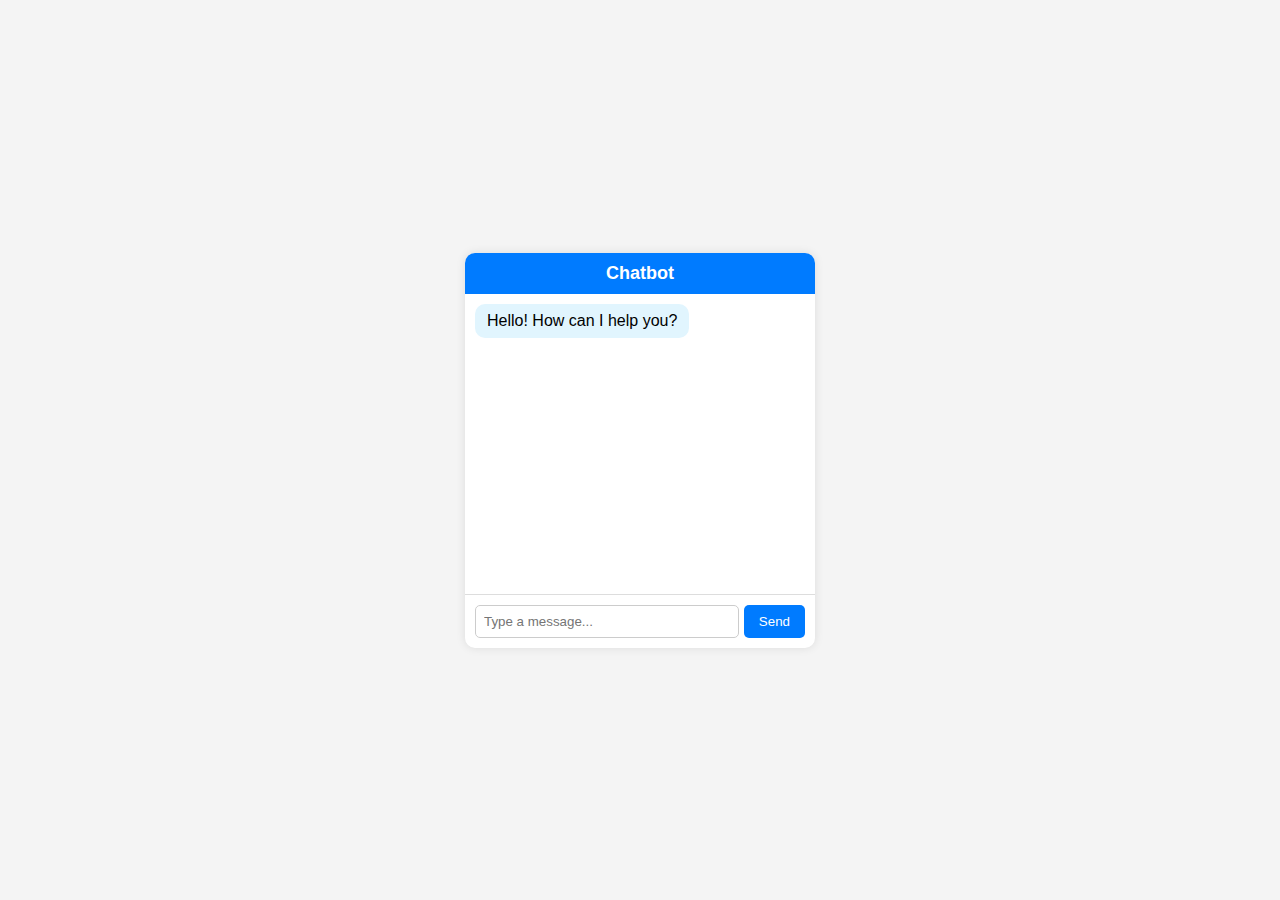
<file: templates/chatbot.html>
<!DOCTYPE html>
<html lang="en">
<head>
    <meta charset="UTF-8">
    <meta name="viewport" content="width=device-width, initial-scale=1.0">
    <title>Chatbot</title>
    <link rel="stylesheet" href="../static/css/chatbot-styles.css">
</head>
<body>

    <div class="chat-container">
        <div class="chat-header">Chatbot</div>
        <div class="chat-box" id="chat-box">
            <div class="bot-message">Hello! How can I help you?</div>
        </div>
        <div class="chat-input-container">
            <input type="text" id="user-input" placeholder="Type a message..." />
            <button onclick="sendMessage()">Send</button>
        </div>
    </div>

    <script src="../static/js/chatbot-java.js"></script>

</body>
</html>
</file>
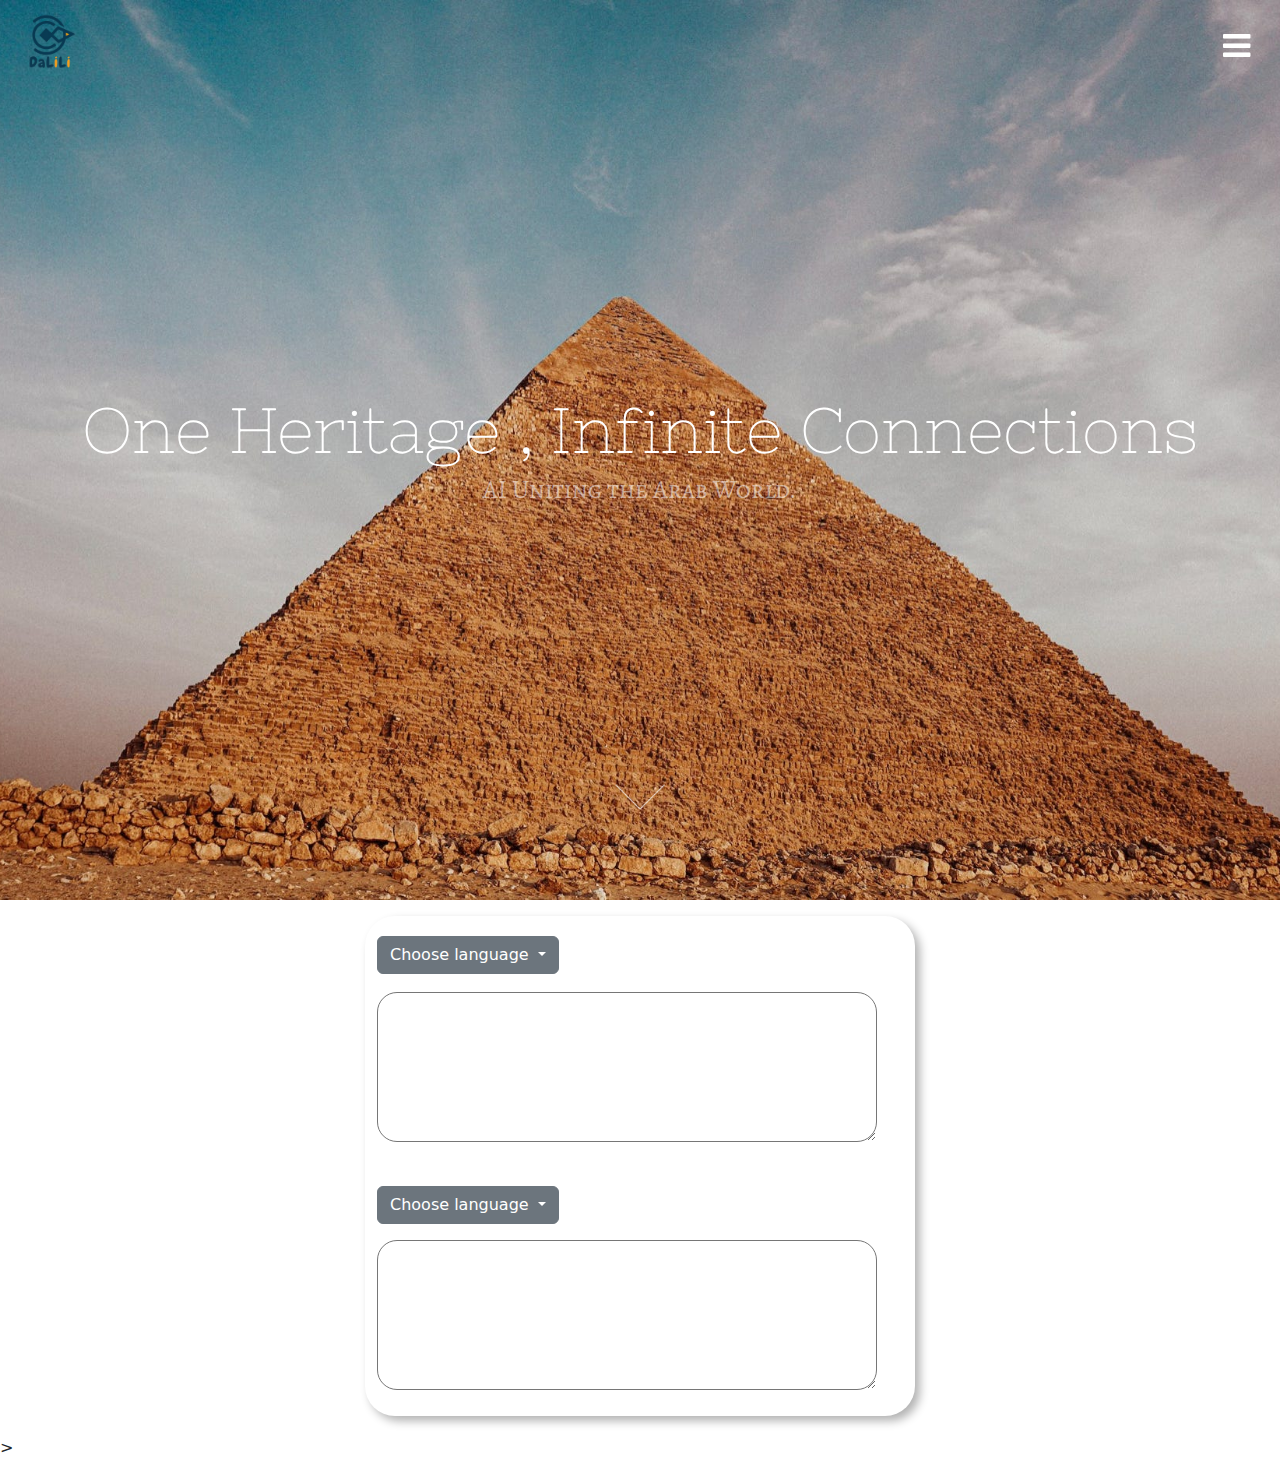
<file: templates/translator.html>
<!DOCTYPE html>
<html class="noIE" lang="en-US">
<head>
    <title>Flusk</title>
    <meta http-equiv="X-UA-Compatible" content="IE=edge">
    <meta http-equiv="Content-Type" content="text/html; charset=UTF-8"/>
    <meta name="viewport" content="width=device-width, initial-scale=1.0, maximum-scale=1.0, user-scalable=no"/>
    <link rel='stylesheet' href='http://fonts.googleapis.com/css?family=PT+Sans'>
    <link rel="stylesheet" href="http://fonts.googleapis.com/css?family=Droid+Serif:regular,bold"/>
    <link rel="stylesheet" href="http://fonts.googleapis.com/css?family=Alegreya+Sans:regular,italic,bold,bolditalic"/>
    <link rel="stylesheet" href="http://fonts.googleapis.com/css?family=Nixie+One:regular,italic,bold,bolditalic"/>
    <link rel="stylesheet" href="http://fonts.googleapis.com/css?family=Alegreya+SC:regular,italic,bold,bolditalic"/>
    <link rel="stylesheet" href="../static/css/font-awesome.min.css">
    <link rel="stylesheet" href="../static/css/translator-style.css" media="screen"/>
    <link href="https://cdn.jsdelivr.net/npm/bootstrap@5.3.3/dist/css/bootstrap.min.css" rel="stylesheet" integrity="sha384-QWTKZyjpPEjISv5WaRU9OFeRpok6YctnYmDr5pNlyT2bRjXh0JMhjY6hW+ALEwIH" crossorigin="anonymous">
</head>
<body>
    <div id="drawer-right">
        <div class="cross text-right">
            <a class="toggleDrawer" href="#"><i class="fa fa-times-circle fa-2x"></i></a>
        </div>
        <h2>Navigate</h2>
        <nav>
            <ul class="nav nav-pills flex-column text-decoration-none">
                <li><a href="#wrapper"><i class="fa fa-home text-decoration-none"></i> Home</a></li>
                <li><a href="#portfolio"><i class="fa fa-bookmark text-decoration-none"></i> Map</a></li>
                <li><a href="#services"><i class="fa fa-tasks text-decoration-none"></i> Translation</a></li>
                <li><a href="#blog"><i class="fa fa-wordpress text-decoration-none"></i> Quiz</a></li>
                <li><a href="#parallax"><i class="fa fa-heart text-decoration-none"></i> ChatBot</a></li>
                <li><a href="#testimonials"><i class="fa fa-thumbs-up text-decoration-none"></i> About</a></li>
            </ul>
        </nav>
        <div class="social">
            <h2>Stay Connected</h2>
            <ul>
                <li><a href=""><i class="fa fa-facebook-square fa-3x"></i></a></li>
                <li><a href=""><i class="fa fa-twitter-square fa-3x"></i></a></li>
                <li><a href=""><i class="fa fa-tumblr-square fa-3x"></i></a></li>
                <li><a href=""><i class="fa fa-google-plus-square fa-3x"></i></a></li>
            </ul>
        </div>
    </div>
	<div id="wrapper">

		<div id="header" class="content-block header-wrapper">
		<div class="header-wrapper-inner">
		<section class="top clearfix">
		<div class="pull-left">
		<div style="display: inline-block; transform: scale(0.2); margin:-250px -100px -300px -230px;">
		<img src="../static/images/logo.png">
		</div>
		
		</div>
		<div class="pull-right">
		<a class="toggleDrawer" href="#"><i class="fa fa-bars fa-2x"></i></a>
		</div>
		</section>
		<section class="center">
		<div class="slogan">
		One Heritage  ,  Infinite Connections
		</div>
		
		<div class="secondary-slogan">
		 AI Uniting the Arab World.
		</div>
		</section>
		<section class="bottom">
		<a id="scrollToContent" href="#">
		<img src="../static/images/arrow_down.png">
		</a>
		</section>
		</div>
		</div>
		<div class="hero mt-3 d-flex justify-content-center ">
			<div class="translation row">
				<div class="row d-flex justify-content-center">
					<div class="mb-3">
						<div class="dropdown">
							<a class="btn btn-secondary dropdown-toggle" href="#" role="button" data-bs-toggle="dropdown" aria-expanded="false">
							  Choose language
							</a>
						  
							<ul class="dropdown-menu">
							  <li><a class="dropdown-item" href="#">Action</a></li>
							  <li><a class="dropdown-item" href="#">Another action</a></li>
							  <li><a class="dropdown-item" href="#">Something else here</a></li>
							</ul>
						  </div>
					</div>
						<div class="mb-3 col-12">
							<textarea class="custom-textarea" id="exampleFormControlTextarea1" rows="3"></textarea>
						</div>
					</div>
					<div class="">
						<div class="mb-3">
							<div class="dropdown">
								<a class="btn btn-secondary dropdown-toggle" href="#" role="button" data-bs-toggle="dropdown" aria-expanded="false">
									Choose language
								</a>
							  
								<ul class="dropdown-menu">
								  <li><a class="dropdown-item" href="#">Action</a></li>
								  <li><a class="dropdown-item" href="#">Another action</a></li>
								  <li><a class="dropdown-item" href="#">Something else here</a></li>
								</ul>
							  </div>
						</div>
							<div class="mb-3">
								<textarea class="custom-textarea" id="exampleFormControlTextarea1" rows="3"></textarea>
							</div>
						</div>
			</div>
			</div>
><script src="../static/js/jquery-2.1.3.min.js"></script>
    <script src="../static/js/jquery-migrate-1.2.1.min.js"></script>
    <script src="../static/js/jquery.actual.min.js"></script>
    <script src="../static/js/jquery.scrollTo.min.js"></script>
    <script src="../static/js/script.js"></script>
    <script src="https://cdn.jsdelivr.net/npm/bootstrap@5.3.3/dist/js/bootstrap.bundle.min.js" integrity="sha384-YvpcrYf0tY3lHB60NNkmXc5s9fDVZLESaAA55NDzOxhy9GkcIdslK1eN7N6jIeHz" crossorigin="anonymous"></script>
</body>
</html>
</file>
<file: static/css/chatbot-styles.css>
* {
    margin: 0;
    padding: 0;
    box-sizing: border-box;
    font-family: Arial, sans-serif;
}

body {
    display: flex;
    justify-content: center;
    align-items: center;
    height: 100vh;
    background-color: #f4f4f4;
}

.chat-container {
    width: 350px;
    border-radius: 10px;
    background: white;
    box-shadow: 0 0 10px rgba(0, 0, 0, 0.1);
    overflow: hidden;
}

.chat-header {
    background: #007bff;
    color: white;
    text-align: center;
    padding: 10px;
    font-size: 18px;
    font-weight: bold;
}

.chat-box {
    height: 300px;
    overflow-y: auto;
    padding: 10px;
    display: flex;
    flex-direction: column;
}

.bot-message, .user-message {
    max-width: 75%;
    padding: 8px 12px;
    border-radius: 10px;
    margin-bottom: 10px;
}

.bot-message {
    background: #e1f5fe;
    align-self: flex-start;
}

.user-message {
    background: #007bff;
    color: white;
    align-self: flex-end;
}

.chat-input-container {
    display: flex;
    padding: 10px;
    border-top: 1px solid #ddd;
}

.chat-input-container input {
    flex: 1;
    padding: 8px;
    border: 1px solid #ccc;
    border-radius: 5px;
}

.chat-input-container button {
    background: #007bff;
    color: white;
    border: none;
    padding: 8px 15px;
    margin-left: 5px;
    border-radius: 5px;
    cursor: pointer;
}

.chat-input-container button:hover {
    background: #0056b3;
}
</file>
<file: static/css/translator-style.css>
/*
Theme Name: Flusk
Theme URI: http://themewagon.com/demo/Flusk/
Author: ThemeWagon
Author URI: http://themewagon.com/
Description: Slick One page HTML 5 template powered by Bootstrap 3.
Version: 1.14.11
License: GNU General Public License v3
License URI: http://www.gnu.org/licenses/gpl-3.0.txt
Tags: blur, white, one page, parallax, responsive-layout, full-width-template
Text Domain: flusk
*/

/**
* Table of Contents:
*
* 01.0 - Global
* 02.0 - Header
* 03.0 - Drawer with menu
* 04.0 - Parallax styles
* 05.0 - Recent works
* 06.0 - Services
* 07.0 - Blog
* 08.0 - Testimonials
* 09.0 - Contact
* 10.0 - Footer
* 11.0 - Responsive styles
* -----------------------------------------------------------------------------
*/


/* ///////////////////////////////////////////////////////////////////// 
//  01 - Global 
/////////////////////////////////////////////////////////////////////*/

* {outline: none !important;}

::selection {
	background-color: #475B6F;
	color: #fff;
}

html {
	-webkit-font-smoothing: antialiased;
	text-rendering: optimizeLegibility;
	-webkit-text-size-adjust: none;
	-ms-text-size-adjust: none;
	overflow-y: scroll;
}

body {
	color: #6a6a6a;	
	background: #f1f0f0;
}

p {margin: 0 0 20px 0;	}

img {max-width: 100%;}

a {
	text-decoration: none;
	outline: none;
}

a{	
	color: #4da7ca;
	-o-transition: all .4s;
	-ms-transition: all .4s;
	-moz-transition: all .4s;
	-webkit-transition: all .4s;
	transition: all .4s;
}

a:hover {
	color: #4290ae;	
}


h1, h2, h3, h4, h5, h6{		
	margin: 0 0 15px 0;	
	color: #3A4F52;
	font-family: 'Alegreya Sans';
}

.btn{border-radius: 0;}
.btn-o {
    border: 1px solid #3A4F52;
    color: #3A4F52;
}
.btn-o:hover {
    background: #3A4F52;
    color: white;
}
.btn.btn-o-white {
    border: 1px solid white;
    color: white;
    background: transparent;
}
.btn.btn-o-white:hover {
    background: white;
    color: #6a6a6a;
}


/*////////////////////////////////////////////////////////////////////////
//  02 - Header
///////////////////////////////////////////////////////////////////////*/

#header {	
	position: relative;
	padding: 0 !important;
}

#header.header-wrapper {
	background: url(../images/pyramid.jpg) no-repeat center center;
	background-size: cover;
	display: table;
	height: 100vh;
	width: 100%;
	position: relative;
	z-index: 1;
	overflow-x: hidden; 
}

@media screen and (max-width: 767px) and (orientation: landscape) {
    #header.header-wrapper {
		height: auto;
		min-height: 100vh;
		padding: 0px; 
	} 
}

#header.header-wrapper .header-wrapper-inner {
    display: table-cell;
    text-align: center;
    vertical-align: middle; 
}

#header .top {
	position:fixed;
	top:0;
	width: 100%;
	padding: 30px;
	height: auto;
	z-index: 500;
	-o-transition: all .5s;
	-ms-transition: all .5s;
	-moz-transition: all .5s;
	-webkit-transition: all .5s;	
	transition: all .5s;		
}

#header .top.solid {
    background: #475B6F;
    padding-top: 15px;
    padding-bottom: 15px;
}

#header .top h1{
	margin-bottom: 0;
}
#header .top.solid .toggleDrawer i {
    padding-top: 8px;
}

#header .logo, #header .toggleDrawer{
	font-family: 'Alegreya SC';
	color: white;
}

#header .slogan{
	font-size: 4em;
	margin-bottom: 15px;
	line-height: 1em;
	font-family: 'Nixie One';
	color: white;
}

#header .secondary-slogan{
	font-size: 1.6em;
	color: rgba(255,255,255,.5);
	line-height: 1em;
	font-family: 'Alegreya SC';
}

#header .bottom {
    bottom: 10%;
	display: block;
	position: absolute;
	width: 100%;
	z-index: 3;
}
#header .bottom a img {
    width: 50px;
}
#header .bottom a {
    opacity: 0.7;
}
#header .bottom a:hover {
    opacity: 1;
}


/*////////////////////////////////////////////////////////////////////////
//  03 - Drawer with menu
///////////////////////////////////////////////////////////////////////*/

#drawer-right {
    position: fixed;
    right: 0;
    top: 0;
    bottom: 0;
    margin-right: -300px;
    background: #2B3E51;
    width: 300px;
    padding: 20px;
    z-index: 999;
}

#drawer-right h1, #drawer-right h2{color: white;}

#drawer-right .nav-pills>li>a {
	font-size: 18px;
	border-radius: 0;
}

#drawer-right .social{margin-top: 30px}
#drawer-right .social ul {
    list-style: none;
    padding-left: 20px;
}
#drawer-right .social ul > li {
    display: inline-block;
}
#drawer-right .social ul > li > a:hover{
	color: white;
}



/*////////////////////////////////////////////////////////////////////////
//  04 - Parallax styles
///////////////////////////////////////////////////////////////////////*/

.content-block{
	background:transparent no-repeat center center fixed;
	-webkit-background-size:100%;
	-moz-background-size:100%;
	-o-background-size:100%;
	background-size:100%;
	background-size:cover;
	-webkit-background-size:cover;
	-moz-background-size:cover;
	-o-background-size:cover;
	overflow:hidden;
	padding: 60px 0;
}
.parallax{
	padding: 80px 0;
}

.block-body {
	margin-top: 60px;
}

#services {
	background-image: url(../images/traffic.jpg);
	color: white;
}
#parallax {
	background-image: url(../images/blue_mac2.jpg);
	color: white;
}
#contact {
	background-image: url(../images/newsletter-bg.png);
	color: white;
	background-color: #405162;
}
#parallax h1{
	margin-bottom: 60px;
	color: white;
}




/*////////////////////////////////////////////////////////////////////////
//  05 - Recent works
///////////////////////////////////////////////////////////////////////*/

.recent-work {
    width: 100%;
    padding-bottom: 27%;
    background: #C3C9CC;
    display: table;
    text-align: center;
    vertical-align: middle;
    padding-top: 27%;
    background-size: 100%;
    background-repeat: no-repeat;
    background-position: center;
    position: relative;
    margin-bottom: 30px;
}

.recent-work span{
	margin-top: -18px;
	opacity: 0;
	position: relative;
	z-index: 1;
}
.recent-work:before {
    background: rgba(2, 56, 58, 0.7);
    height: 100%;
    width: 100%;
    position: absolute;
    left: 0;
    top: 0;
    content: '';
    opacity: 0;
    -o-transition: all .2s;
	-ms-transition: all .2s;
	-moz-transition: all .2s;
	-webkit-transition: all .2s;
	transition: all .2s;
}
.recent-work:hover {
    background-size: 200%;
    background-position: center;
}
.recent-work:hover:before, .recent-work:hover span {
    opacity: 1;
}





/*////////////////////////////////////////////////////////////////////////
//  06 - Services
///////////////////////////////////////////////////////////////////////*/

#services h1, #services h2{
	color: white;
}
.service i {
    font-size: 60px;
}
.service {
    padding: 0 25px;
}




/*////////////////////////////////////////////////////////////////////////
//  07 - Blog
///////////////////////////////////////////////////////////////////////*/


#blog .blog-post img {
    margin-bottom: 20px;
}
#blog .date {
    margin-bottom: 15px;
    font-style: italic;
}


/*////////////////////////////////////////////////////////////////////////
//  08 - Testimonials
///////////////////////////////////////////////////////////////////////*/


#testimonials{
	text-align: center;
}
#testimonials .testimonial > img {
    border-radius: 100%;
    margin-bottom: 15px;
}
#testimonials .testimonial {
	padding: 25px;
}


/*////////////////////////////////////////////////////////////////////////
//  09 - Contact
///////////////////////////////////////////////////////////////////////*/


#contact{
	color: white;
}
#contact h1{color: white}

.form-control-white {
    background: transparent;
    color: white;
}

.form-control-white::-webkit-input-placeholder { /* WebKit browsers */
    color:    white;
}
.form-control-white:-moz-placeholder { /* Mozilla Firefox 4 to 18 */
    color:    white;
    opacity:  1;
}
.form-control-white::-moz-placeholder { /* Mozilla Firefox 19+ */
    color:    white;
    opacity:  1;
}
.form-control-white:-ms-input-placeholder { /* Internet Explorer 10+ */
    color:    white;
}


/*////////////////////////////////////////////////////////////////////////
//  10 - Footer
///////////////////////////////////////////////////////////////////////*/


#footer{ background: #2B3E51; color: white;}



/*////////////////////////////////////////////////////////////////////////
//  11 - Responsive styles
///////////////////////////////////////////////////////////////////////*/


@media (max-width: 767px){
	#header .slogan {
		font-size: 2.8em; 
	} 

	#header .secondary-slogan {
		font-size: 1.2em;
	}

	#header .bottom {
		bottom: 13%;
	}

	.blog-post {
		margin-bottom: 40px;
	}

	.recent-work {
		background-position: center;
	}

	.recent-work:before {
		opacity: 1;
	}

	.recent-work span {
		opacity: 1;
	}
}

@media (max-width: 480px) {
	#drawer-right {
		padding: 10px 20px;
	}

	#drawer-right .nav-pills>li>a {
		font-size: 17px;
	}

	.nav-stacked>li+li {
		margin-top: 0;
	}

	.nav>li>a {
		padding: 8px 15px;
	}

	#drawer-right .social {
		margin-top: 5px;
	}

	#header {
		background-size: cover;
	}
}

.translation {
	border-radius: 30px;
    margin-top: 30px;
    box-shadow: 5px 5px 10px rgba(0, 0, 0, 0.3);
	height: 500px;
	width: 550px;
	margin-bottom:20px ;
	
	
}
.custom-textarea {
    width: 500px; /* Set a fixed width */
    height: 150px; /* Set a height if needed */
	border-radius: 20px;
  }

.dropdown{
	margin-top: 20px;
	
}
</file>
